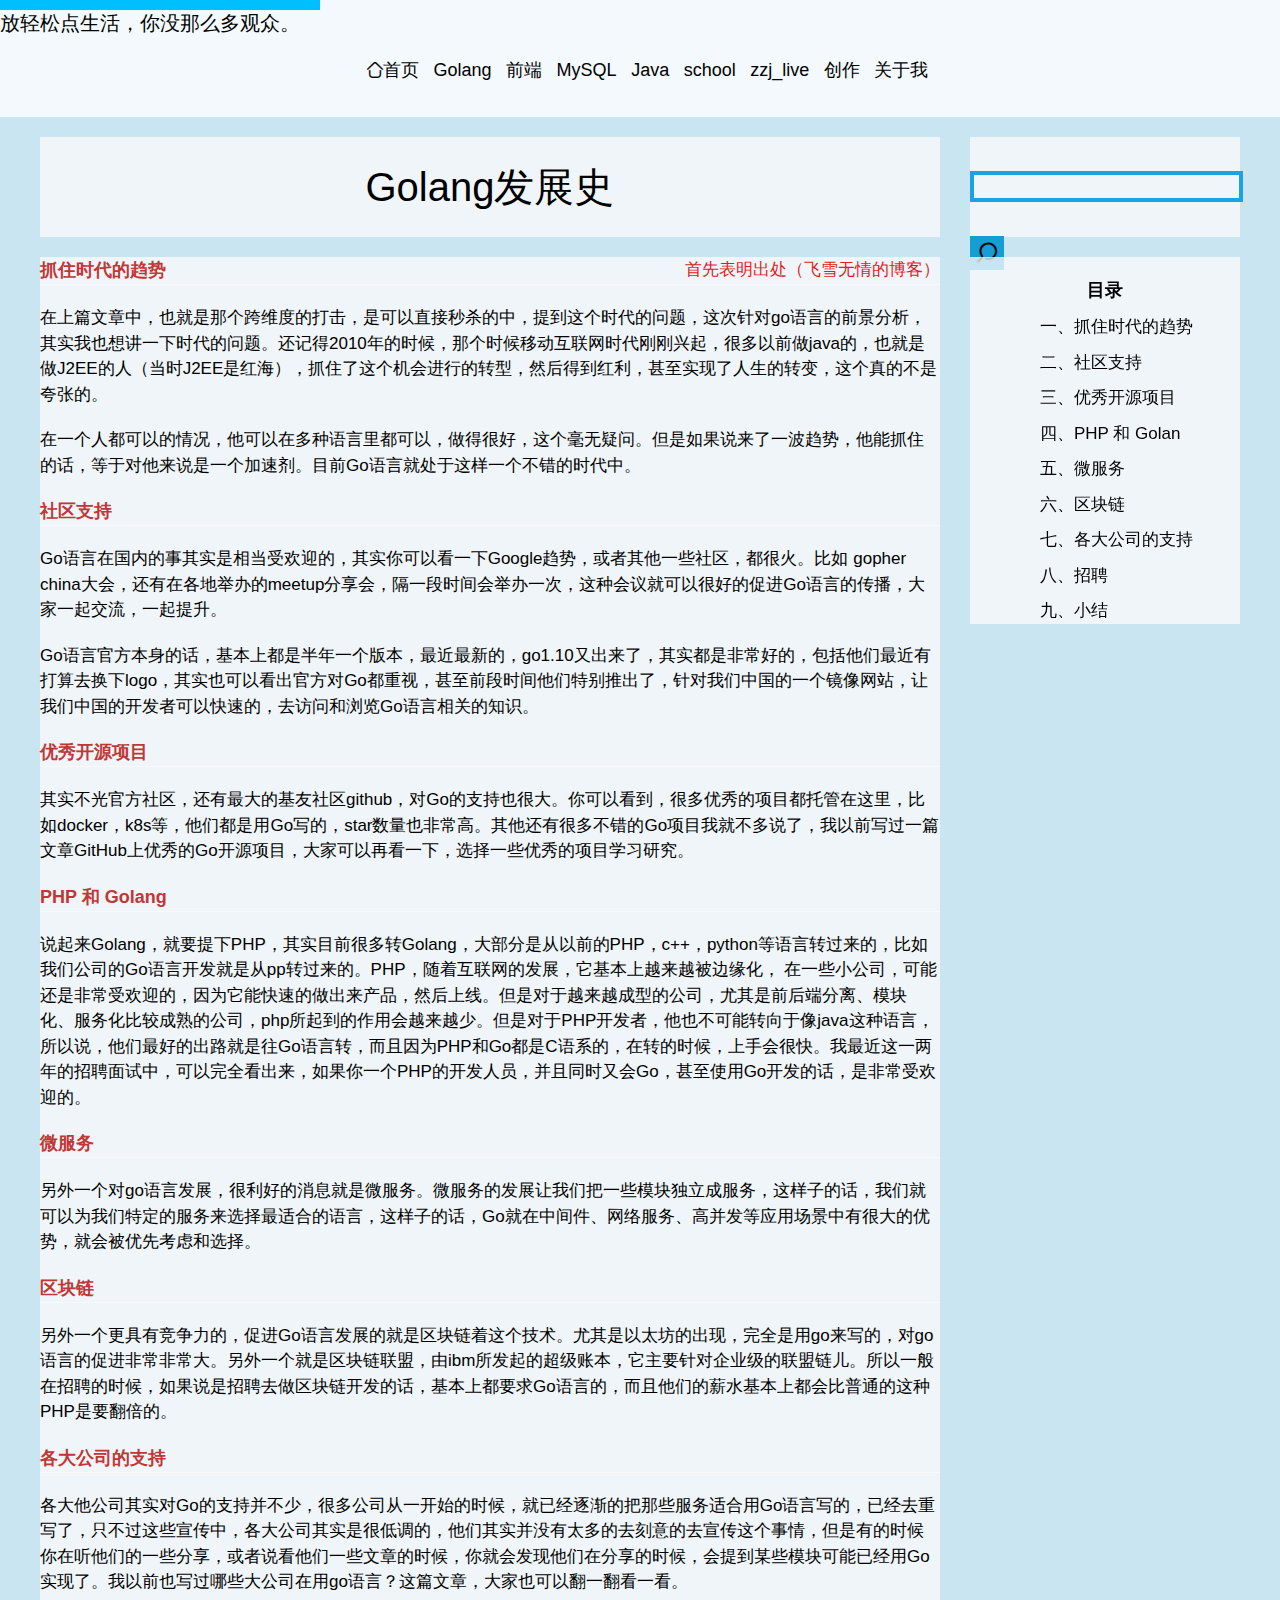
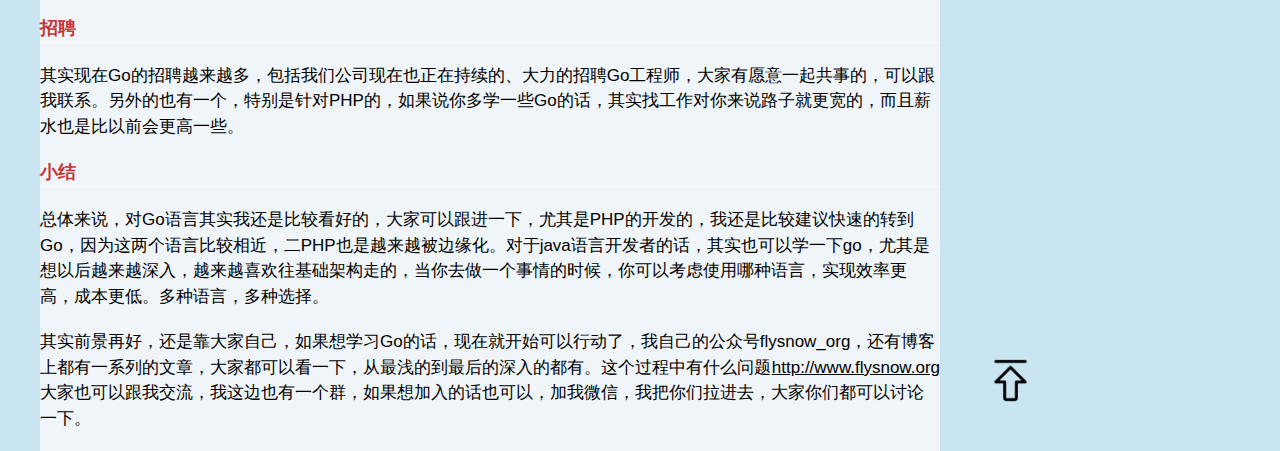
<file: Golang发展史.html>
<!DOCTYPE html>
<html lang="en">
<head>
    <meta charset="UTF-8">
    <meta http-equiv="X-UA-Compatible" content="IE=edge">
    <meta name="viewport" content="width=device-width, initial-scale=1.0">
    <title>Golang发展史</title>
    <link rel="stylesheet" href="Golang发展史.css">
    <link rel="stylesheet" href="fonts.css">
    <link rel="stylesheet" href="nav.css">
</head>
<body>
    <!-- <img src="img/背景.png" alt="" class="beijing"> -->
    <div class="ding">
        <!-- <img src="img/mz.png" alt=""> -->
        <div class="dh"><p>放轻松点生活，你没那么多观众。</p></div>
        <nav>
            <a href="index.html"  " target="_blank "><span class="iconfont">&#xe8a6;</span>首页</a>
            <a href="golang.html"  " target="_blank">Golang</a>
            <a href="html_css.html"  " target="_blank">前端</a>
            <a href="mysql.html"  " target="_blank">MySQL</a>
            <a href="java.html" " target="_blank">Java</a>
            <a href="school.html" " target="_blank">school</a>
            <a href="live.html" target="_blank">zzj_live</a>
            <a href="me.html" target="_blank" >创作</a>
            <a href="me.html" target="_blank" >关于我</a>
        </nav>
    </div>
<div class="index">
    <div class="sou">
        <input type="search">
        <div class="tu">
            <a href="#" class="iconfont">&#xe8a5;</a>
        </div>
    </div>
    
    <div class="head">
       <p> Golang发展史</p>
    </div>
    <div class="mu">
        <h2>目录</h2>
        <a href="#one">一、抓住时代的趋势</a>
        <a href="#two">二、社区支持</a>
        <a href="#three">三、优秀开源项目</a>
        <a href="#four">四、PHP 和 Golan</a>
        <a href="#five">五、微服务</a>
        <a href="#six">六、区块链</a>
        <a href="#seven">七、各大公司的支持</a>
        <a href="#eight">八、招聘</a>
        <a href="#nine">九、小结</a>
    </div>
    <div class="zhuti">
        <a href="https://www.flysnow.org/2018/05/14/go-prospect-analysis.html" target="_blank" style="font-size: 17px; color: rgb(223, 28, 28);">首先表明出处（飞雪无情的博客）</a>
        <h2 id=one>抓住时代的趋势</h2>
        <p>
            在上篇文章中，也就是那个跨维度的打击，是可以直接秒杀的中，提到这个时代的问题，这次针对go语言的前景分析，其实我也想讲一下时代的问题。还记得2010年的时候，那个时候移动互联网时代刚刚兴起，很多以前做java的，也就是做J2EE的人（当时J2EE是红海），抓住了这个机会进行的转型，然后得到红利，甚至实现了人生的转变，这个真的不是夸张的。
        </p>
        <p>
            在一个人都可以的情况，他可以在多种语言里都可以，做得很好，这个毫无疑问。但是如果说来了一波趋势，他能抓住的话，等于对他来说是一个加速剂。目前Go语言就处于这样一个不错的时代中。
        </p>
        
        <h2 id=two>社区支持</h2>
        <p>
            Go语言在国内的事其实是相当受欢迎的，其实你可以看一下Google趋势，或者其他一些社区，都很火。比如 gopher china大会，还有在各地举办的meetup分享会，隔一段时间会举办一次，这种会议就可以很好的促进Go语言的传播，大家一起交流，一起提升。
        </p>
        <p>
            Go语言官方本身的话，基本上都是半年一个版本，最近最新的，go1.10又出来了，其实都是非常好的，包括他们最近有打算去换下logo，其实也可以看出官方对Go都重视，甚至前段时间他们特别推出了，针对我们中国的一个镜像网站，让我们中国的开发者可以快速的，去访问和浏览Go语言相关的知识。
        </p>
        
        <h2 id=three>优秀开源项目</h2>
        <p>
            其实不光官方社区，还有最大的基友社区github，对Go的支持也很大。你可以看到，很多优秀的项目都托管在这里，比如docker，k8s等，他们都是用Go写的，star数量也非常高。其他还有很多不错的Go项目我就不多说了，我以前写过一篇文章GitHub上优秀的Go开源项目，大家可以再看一下，选择一些优秀的项目学习研究。
        </p>
        
        <h2 id=four>PHP 和 Golang</h2>
        <p>
            说起来Golang，就要提下PHP，其实目前很多转Golang，大部分是从以前的PHP，c++，python等语言转过来的，比如我们公司的Go语言开发就是从pp转过来的。PHP，随着互联网的发展，它基本上越来越被边缘化， 在一些小公司，可能还是非常受欢迎的，因为它能快速的做出来产品，然后上线。但是对于越来越成型的公司，尤其是前后端分离、模块化、服务化比较成熟的公司，php所起到的作用会越来越少。但是对于PHP开发者，他也不可能转向于像java这种语言，所以说，他们最好的出路就是往Go语言转，而且因为PHP和Go都是C语系的，在转的时候，上手会很快。我最近这一两年的招聘面试中，可以完全看出来，如果你一个PHP的开发人员，并且同时又会Go，甚至使用Go开发的话，是非常受欢迎的。
        </p>
        
        <h2 id=five>微服务</h2>
        <p>
            另外一个对go语言发展，很利好的消息就是微服务。微服务的发展让我们把一些模块独立成服务，这样子的话，我们就可以为我们特定的服务来选择最适合的语言，这样子的话，Go就在中间件、网络服务、高并发等应用场景中有很大的优势，就会被优先考虑和选择。
        </p>
        
        <h2 id=six>区块链</h2>
        <p>
            另外一个更具有竞争力的，促进Go语言发展的就是区块链着这个技术。尤其是以太坊的出现，完全是用go来写的，对go语言的促进非常非常大。另外一个就是区块链联盟，由ibm所发起的超级账本，它主要针对企业级的联盟链儿。所以一般在招聘的时候，如果说是招聘去做区块链开发的话，基本上都要求Go语言的，而且他们的薪水基本上都会比普通的这种PHP是要翻倍的。
        </p>
        
        <h2 id=seven>各大公司的支持</h2>
        <p>
            各大他公司其实对Go的支持并不少，很多公司从一开始的时候，就已经逐渐的把那些服务适合用Go语言写的，已经去重写了，只不过这些宣传中，各大公司其实是很低调的，他们其实并没有太多的去刻意的去宣传这个事情，但是有的时候你在听他们的一些分享，或者说看他们一些文章的时候，你就会发现他们在分享的时候，会提到某些模块可能已经用Go实现了。我以前也写过哪些大公司在用go语言？这篇文章，大家也可以翻一翻看一看。
        </p>
        
        <h2 id=eight>招聘</h2>
        <p>
            其实现在Go的招聘越来越多，包括我们公司现在也正在持续的、大力的招聘Go工程师，大家有愿意一起共事的，可以跟我联系。另外的也有一个，特别是针对PHP的，如果说你多学一些Go的话，其实找工作对你来说路子就更宽的，而且薪水也是比以前会更高一些。
        </p>
        
        <h2 id=nine>小结</h2>
        <p>
            总体来说，对Go语言其实我还是比较看好的，大家可以跟进一下，尤其是PHP的开发的，我还是比较建议快速的转到Go，因为这两个语言比较相近，二PHP也是越来越被边缘化。对于java语言开发者的话，其实也可以学一下go，尤其是想以后越来越深入，越来越喜欢往基础架构走的，当你去做一个事情的时候，你可以考虑使用哪种语言，实现效率更高，成本更低。多种语言，多种选择。
        </p>
        <p>
            其实前景再好，还是靠大家自己，如果想学习Go的话，现在就开始可以行动了，我自己的公众号flysnow_org，还有博客 <a href="http://www.flysnow.org" style="text-decoration:underline">http://www.flysnow.org</a> 上都有一系列的文章，大家都可以看一下，从最浅的到最后的深入的都有。这个过程中有什么问题大家也可以跟我交流，我这边也有一个群，如果想加入的话也可以，加我微信，我把你们拉进去，大家你们都可以讨论一下。
        </p>
        <a href="#" class="hui"><img src="img/回到顶部1.png" alt="回到顶部" width="47px"></a>
    </div>
</div>
</body>
</html>
</file>
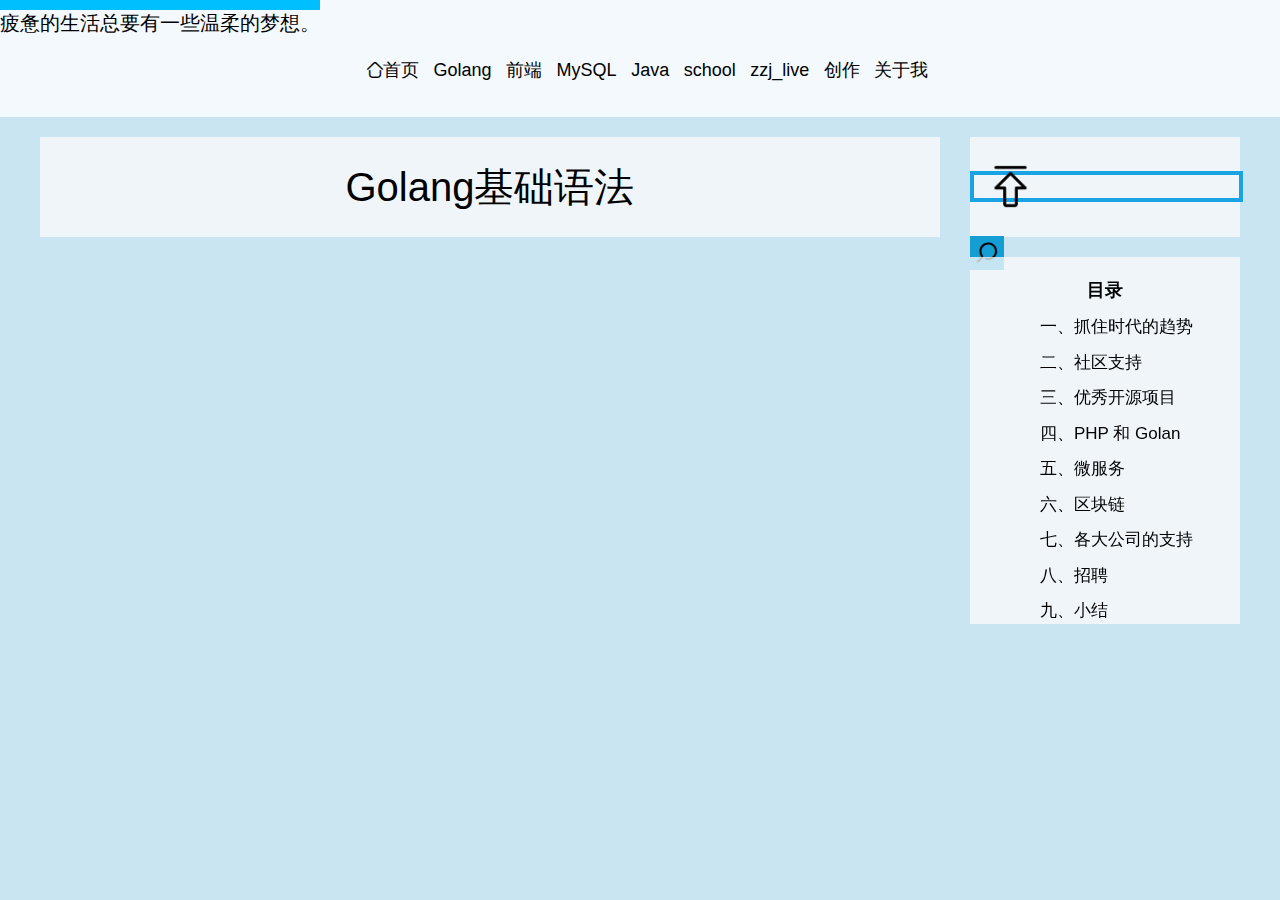
<file: Golang基础语法.html>
<!DOCTYPE html>
<html lang="en">
<head>
    <meta charset="UTF-8">
    <meta http-equiv="X-UA-Compatible" content="IE=edge">
    <meta name="viewport" content="width=device-width, initial-scale=1.0">
    <title>Golang发展史</title>
    <link rel="stylesheet" href="Golang发展史.css">
    <link rel="stylesheet" href="fonts.css">
    <link rel="stylesheet" href="nav.css">
</head>
<body>
    <!-- <img src="img/背景.png" alt="" class="beijing"> -->
    <div class="ding">
        <!-- <img src="img/mz.png" alt=""> -->
        <div class="dh">疲惫的生活总要有一些温柔的梦想。</div>
        <nav>
            <a href="index.html"  " target="_blank "><span class="iconfont">&#xe8a6;</span>首页</a>
            <a href="golang.html"  " target="_blank">Golang</a>
            <a href="html_css.html"  " target="_blank">前端</a>
            <a href="mysql.html"  " target="_blank">MySQL</a>
            <a href="java.html" " target="_blank">Java</a>
            <a href="school.html" " target="_blank">school</a>
            <a href="live.html" target="_blank">zzj_live</a>
            <a href="me.html" target="_blank" >创作</a>
            <a href="me.html" target="_blank" >关于我</a>
        </nav>
    </div>
<div class="index">
    <div class="sou">
        <input type="search">
        <div class="tu">
            <a href="#" class="iconfont">&#xe8a5;</a>
        </div>
    </div>
    
    <div class="head">
        <p>Golang基础语法</p>
    </div>
    <div class="mu">
        <h2>目录</h2>
        <a href="#one">一、抓住时代的趋势</a>
        <a href="#two">二、社区支持</a>
        <a href="#three">三、优秀开源项目</a>
        <a href="#four">四、PHP 和 Golan</a>
        <a href="#five">五、微服务</a>
        <a href="#six">六、区块链</a>
        <a href="#seven">七、各大公司的支持</a>
        <a href="#eight">八、招聘</a>
        <a href="#nine">九、小结</a>
    </div>
    <div class="zhuti">

        <a href="#" class="hui"><img src="img/回到顶部1.png" alt="回到顶部" width="47px"></a>
    </div>
</div>
</body>
</html>
</file>
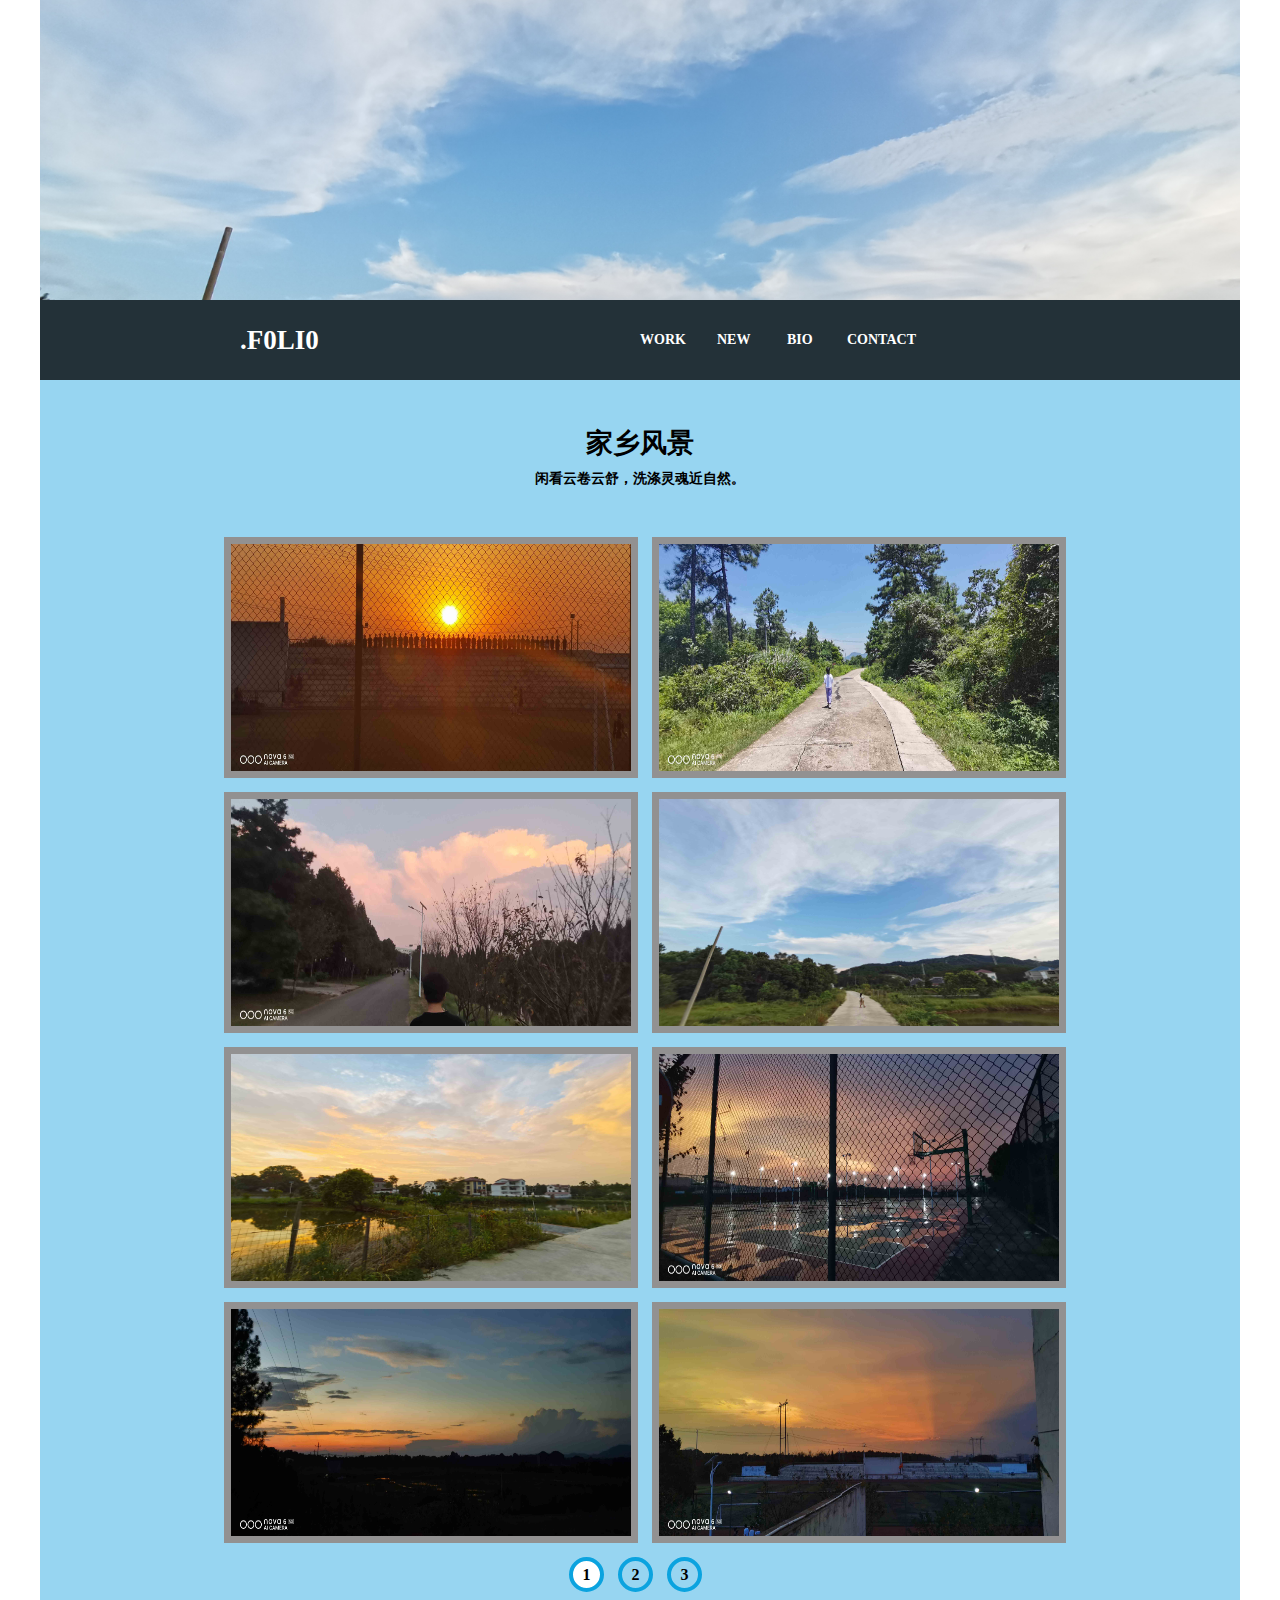
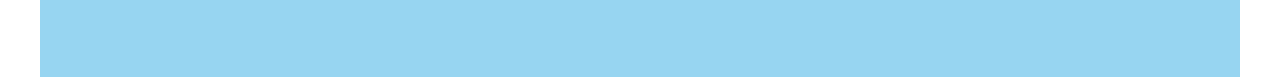
<file: live.html>
<!DOCTYPE html>
<html lang="en">
<head>
    <meta charset="UTF-8">
    <meta http-equiv="X-UA-Compatible" content="IE=edge">
    <meta name="viewport" content="width=device-width, initial-scale=1.0">
    <title>live</title>
    <link rel="stylesheet" href="live.css">
    <style>
    </style>
</head>
<body>
    <div class="head">
        <img src="img/live.jpg" alt="" ;">
    </div>
    <div class="index">
    <nav>
        <div class="nav_index">
            <a href="index.html" style="font-size: 27px;"><strong>.F0LI0</strong></a>
            <a href="#" style="left: 400px;"><strong>WORK</strong></a>
            <a href="#" style="left: 477px;"><strong>NEW</strong></a>
            <a href="#" style="left: 547px;"><strong>BIO</strong></a>
            <a href="#" style="left: 607px;"><strong>CONTACT</strong></a>
        </div>
    </nav>
    <div class="biao1">
       <strong>家乡风景</strong> 
    </div>
    <div class="biao2">
        <strong>闲看云卷云舒，洗涤灵魂近自然。<strong>
    </div>
    <div class="zhuti">
        <a href="img/00.jpg" target="_blank">
             <div><img src="img/00.jpg" alt=""></div>
        </a>
        <a href="img/01.jpg" target="_blank">
        <div><img src="img/01.jpg" alt=""></div>
        </a>
        <a href="img/02.jpg" target="_blank">
            <div><img src="img/02.jpg" alt=""></div>
        </a>
        <a href="img/03.jpg" target="_blank">
            <div><img src="img/03.jpg" alt=""></div>
        </a>
        <a href="img/04.jpg" target="_blank">
            <div><img src="img/04.jpg" alt=""></div>
        </a>
        <a href="img/05.jpg" target="_blank">
            <div><img src="img/05.jpg" alt=""></div>
        </a>
        <a href="img/06.jpg" target="_blank">
            <div><img src="img/06.jpg" alt=""></div>
        </a>
        <a href="img/07jpg" target="_blank">
            <div><img src="img/07.jpg" alt=""></div>
        </a>
        <div class="an" style="margin-left: 352px;">1</div>
        <div class="an">2</div>
        <div class="an">3</div>
    </div>
    </div>
    <script src="live_img.js"></script>
</body>
</html>
</file>
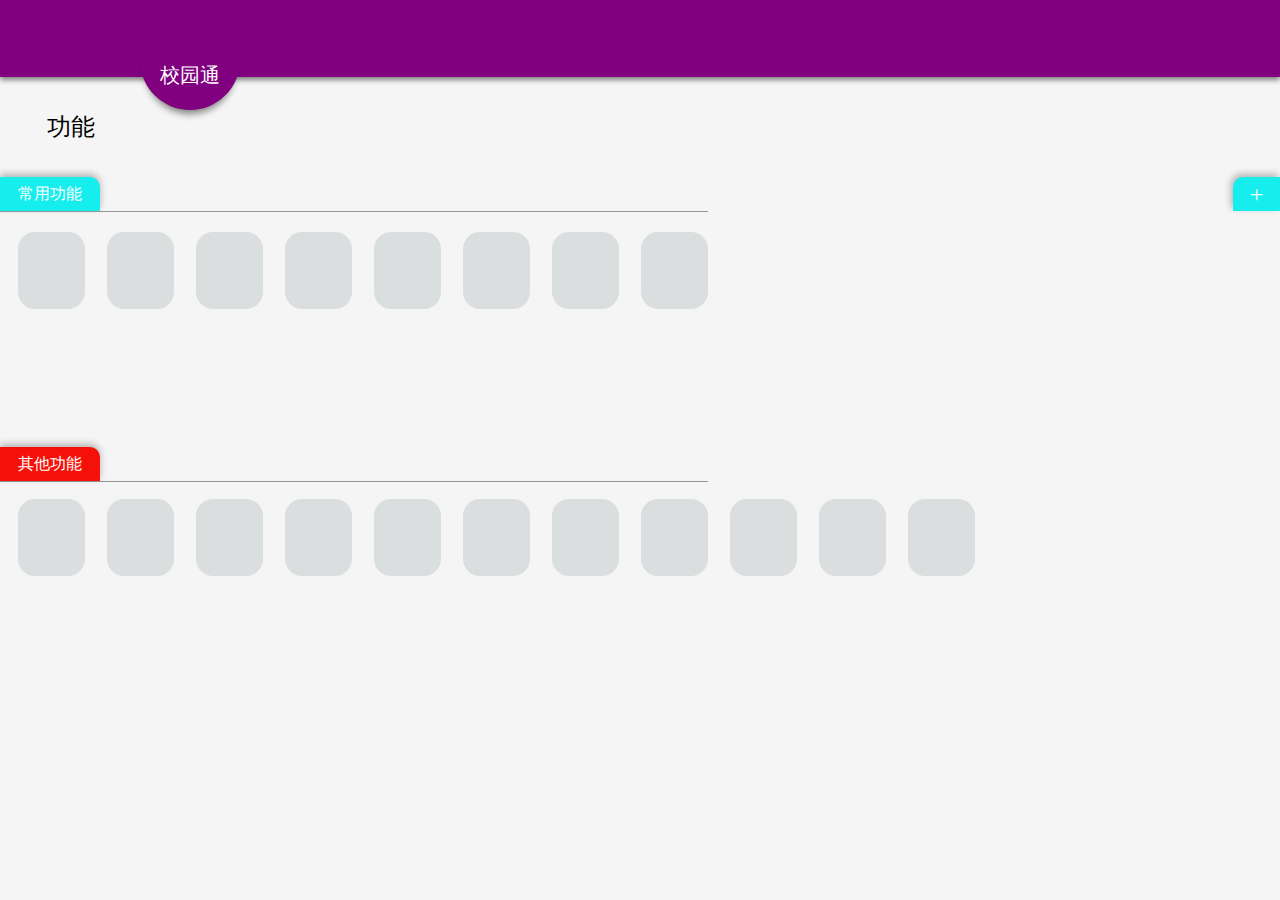
<file: school.html>
<!DOCTYPE html>
<html lang="en">
<head>
    <meta charset="UTF-8">
    <meta http-equiv="X-UA-Compatible" content="IE=edge">
    <meta name="viewport" content="width=device-width, initial-scale=1.0">
    <title>Document</title>
    <style>
        *{
            margin: 0;
            padding: 0;
        }
        .index{
            position: relative;
        }
        .head{
            /* position: absolute; */
            height: 77px;
            background-color: purple;
            box-shadow: 0px 3px 5px rgb(0, 0, 0,0.47);
        }
        .logo{
            position: absolute;
            width: 100px;
            height: 100px;
            background-color: purple;
           border-radius: 50%;
           line-height: 130px;
           text-align: center;
           color: #fff;
           font-size: 20px;
           left: 140px;
           top: 10px;
           box-shadow: 0px 9px 7px -5px rgb(0, 0, 0,0.47);
        }
        p{
            height: 100px;
            line-height: 100px;
            font-size: 24px;
            margin-left: 47px;
        }
        .cy{
            float: left;
            height: 34px;
            width: 100px;
            background-color: rgb(22, 238, 238);
            border-radius: 0 10px 0 0;
            line-height: 34px;
            text-align: center;
            box-shadow: 0 -3px 7px  rgb(0, 0, 0,0.27);
            color: #fff;
        }
        .jia{
            float: right;
            height: 34px;
            width: 47px;
            background-color: rgb(22, 238, 238);
            border-radius: 10px 0 0 0;
            line-height: 34px;
            text-align: center;
            font-size: 24px;
            box-shadow: -2px -3px 7px  rgb(0, 0, 0,0.27);
            color: #fff;
        }
        .cy_index{
            position: absolute;
            height: 269px;
            border-bottom:1px solid rgb(147, 150, 151);
            border-top:1px solid rgb(147, 150, 151);
            margin-top: 34px;
        }
        .cy_index div{
            display: inline-block;
            height: 77px;
            width: 67px;
            background-color: rgb(150, 163, 163,0.27);
            margin-left: 18px;
            margin-top: 7px;
            margin-top: 20px;
            border-radius:17px;
        }
        .qt{
            position: absolute;
            height: 34px;
            width: 100px;
            background-color: rgb(245, 17, 9);
            border-radius: 0 10px 0 0;
            line-height: 34px;
            text-align: center;
            box-shadow: 0 -3px 7px  rgb(0, 0, 0,0.27);
            top: 447px;
            color: #fff;
        }
        .qt_index{
            margin-top: 315px;
        }
        .qt_index div{
            display: inline-block;
            height: 77px;
            width: 67px;
            background-color: rgb(150, 163, 163,0.27);
            margin-left: 18px;
            margin-top: 7px;
            border-radius:17px;
        }
    </style>
</head>
<body style="background-color: #f5f5f5;">
    <div class="index">
    <div class="head"></div>
    <div class="logo">校园通</div>
    <p>功能</p>
    <div class="cy">常用功能</div>
    <div class="jia">+</div>
    <div class="cy_index">
        <div></div>
        <div></div>
        <div></div>
        <div></div>
        <div></div>
        <div></div>
        <div></div>
        <div></div>
    </div>
    <div class="qt">其他功能</div>
    <div class="qt_index">
        <div></div>
        <div></div>
        <div></div>
        <div></div>
        <div></div>
        <div></div>
        <div></div>
        <div></div>
        <div></div>
        <div></div>
        <div></div>
    </div>
    </div>
</body>
</html>
</file>
<file: Golang发展史.css>
/* 把我们所有标签的内外边距清零 */
* {
    color: rgba(0, 0, 0);
    margin: 0;
    padding: 0
}
/* em 和 i 斜体的文字不倾斜 */
em,
i {
    font-style: normal
}
/* 去掉li 的小圆点 */
li {
    list-style: none
}

img {
    /* border 0 照顾低版本浏览器 如果 图片外面包含了链接会有边框的问题 */
    border: 0;
    /* 取消图片底侧有空白缝隙的问题 */
    vertical-align: middle
    
}

button {
    /* 当我们鼠标经过button 按钮的时候，鼠标变成小手 */
    cursor: pointer
}

a {
    color: rgb(0, 0, 0);
    text-decoration: none
}

a:hover {
    color: #17ace7
}

button,
input {
    /* "\5B8B\4F53" 就是宋体的意思 这样浏览器兼容性比较好 */
    font-family: Microsoft YaHei, Heiti SC, tahoma, arial, Hiragino Sans GB, "\5B8B\4F53", sans-serif
}

body {
    /* CSS3 抗锯齿形 让文字显示的更加清晰 */
    -webkit-font-smoothing: antialiased;
    background-color: rgba(60, 160, 206, 0.27);
    font: 12px/1.5 Microsoft YaHei, Heiti SC, tahoma, arial, Hiragino Sans GB, "\5B8B\4F53", sans-serif;
    color: #666
    
}

.hide,
.none {
    display: none
}
/* 清除浮动 */
.clearfix:after {
    visibility: hidden;
    clear: both;
    display: block;
    content: ".";
    height: 0
}

.clearfix {
    *zoom: 1
}
.beijing{
    width: 1920px;
    position: fixed;
}
.index{
    width: 1200px;
    margin: 0 auto;
    position: relative;
}
.index .head{
    /* float: left; */
    width: 900px;
    height:100px;
    text-align: center;
    line-height: 100px;
    font-size: 40px;
    background-color: rgba(250, 250, 250,0.77);
}
.index .sou{
    position: absolute;
    width: 270px;
    height: 100px;
    background-color: rgba(250, 250, 250,0.77);
    margin-left: 930px;
}
.index .sou input{
    float: left;
    font-size: 20px;
    margin-top: 34px;
    border:4px solid rgba(25, 163, 226);
    background-color: transparent;
}
.index .sou div{
    float: left;
    width: 34px;
    height: 34px;
    background-color: rgb(20, 158, 212);
    margin-top: 34px;
    
}
.index .sou div a{
    line-height: 34px;
    font-size: 20px;
    margin-left: 7px;
}
.index .mu{
    position:fixed;
    /* float: right; */
    width: 270px;
    background-color: rgba(250, 250, 250,0.77);
    margin-left: 930px;
    margin-top: 20px;
}
.index .mu h2{
    text-align: center;
    margin-top: 20px;
}
.index .mu a{
    display: block;
    margin-left: 70px;
    font-size: 17px;
    margin-top: 10px;
}
.index .zhuti{
    position: absolute;
    width: 900px;
    background-color: rgba(250, 250, 250,0.77);
    margin-top: 20px;
}
.index .zhuti:hover{
    box-shadow: 5px 7px 47px rgba(0, 0, 0,0.77);
    transition: box-shadow 0.7s;
}
.index .zhuti a{
    float: right;
}
.index .zhuti h2{
    color: rgb(194, 54, 54);
    border-bottom:1px solid rgba(250, 250, 250,0.77);
}
.index .zhuti p{
    font-size: 17px;
    margin-bottom: 20px;
    margin-top: 20px;
}
.index .hui{
   position: absolute;
   left: 947px;
   bottom: 47px;
}
</file>
<file: fonts.css>
@font-face {font-family: 'iconfont';
    src: url('./fonts/iconfont.eot');
    src: url('./fonts/iconfont.eot?#iefix') format('embedded-opentype'),
    url('./fonts/iconfont.woff') format('woff'),
    url('./fonts/iconfont.ttf') format('truetype'),
    url('./fonts/iconfont.svg#iconfont') format('svg');
}
.iconfont{
    font-family:"iconfont" !important;
    font-size:16px;font-style:normal;
    -webkit-font-smoothing: antialiased;
    -webkit-text-stroke-width: 0.2px;
    -moz-osx-font-smoothing: grayscale;
}
</file>
<file: nav.css>
.ding{
    position: relative;
    overflow: hidden;
    width: 1920px;
    height: 117px;
    background-color: rgb(255, 255, 255,0.77);
    margin: 0 auto;
    margin-bottom: 20px;
}
.ding img{
    position: absolute;
    width: 1920px;
    top: -727px;
}
.ding .dh{
    width: 320px;
    height: 10px;
    background-color: deepskyblue;
    /* 动画 */
    line-height: 47px;
    font-size: 20px;
    animation-name: move;
    animation-duration: 77s;
    animation-iteration-count: infinite;
    animation-direction: alternate;
}
@keyframes move{
    0%{
        transform: translate(-147px,0);
    }
    100%{
        transform: translate(1920px,0);
    }
}
.ding nav{
    /* position: absolute; */
    width: 1200px;
    height: 150px;
    /* line-height: 150px; */
    font-size: 27px;
    /* background-color: brown; */
    margin:0 auto;
    margin-top: 37px;
    
}
.ding nav :hover{
    border-bottom:7px solid rgb(69, 188, 243);
}
.ding nav a{
    display: inline-block;
    margin-left: 7px;
    font-size: 18px;
    color: rgb(0, 0, 0);
}
.ding nav a span{
    color: rgb(0, 0, 0);
}
</file>
<file: live.css>
*{
    margin: 0;
    padding: 0;
}
.head{
    position: relative;
    overflow: hidden;
    width: 1200px;
    height: 300px;
    margin: 0 auto;
}
.head img{
    position: absolute;
    width: 1200px;
    top: -277px;
}
.index{
    position: relative;
    width: 1200px;
    height: 1377px;
    background-color: rgba(34, 165, 226, 0.47);
    margin: 0 auto;
}
nav{
    position: absolute;
    width: 1200px;
    height: 80px;
    background-color: rgb(0, 0, 0, 0.77);
    
}
nav .nav_index{
    position: relative;
    width: 800px;
    height: 40px;
    /* background-color: rgb(238, 8, 207); */
    margin: 20px auto;
}
nav .nav_index a{
    position: absolute;
    line-height: 40px;
    font-size:14px;
    text-decoration: none;
    color: rgb(255, 255, 255);
}
nav .nav_index a:hover{
    border-bottom:4px seagreen solid ;
}
.biao1{
    position:relative;
    width: 1200px;
    height: 170px;
    /* background-color: sienna; */
    top: 80px;
    text-align: center;
    line-height: 127px;
    font-size: 27px;
}
.biao2{
    position:relative;
    width: 1200px;
    /* background-color: sienna; */
    text-align: center;
    font-size: 14px;
}
.zhuti{
    position: absolute;
    width: 857px;
    /* background-color: sienna; */
    left: 177px;
    top: 230px;
}
.zhuti div{
    overflow: hidden;
    float: left;
    width: 400px;
    height: 227px;
    border: 7px solid rgba(146, 145, 145);
    background-color: slateblue;
    margin: 7px;
}
.zhuti div img{
    width: 400px;
    height: 227px;
    transition: all 0.7s;
}
.zhuti div img:hover{
    transform: scale(1.27);
}
.zhuti .an{
    width: 27px;
    height: 27px;
    border-radius: 50%;
    background-color: rgb(255, 255, 255,0.0);
    cursor: pointer;
    line-height: 27px;
    text-align: center;
    transition: all 0.7s;
    border: 4px solid rgb(11, 163, 223);
}
.zhuti .an:hover{
    transform: scale(1.27);
}
</file>
